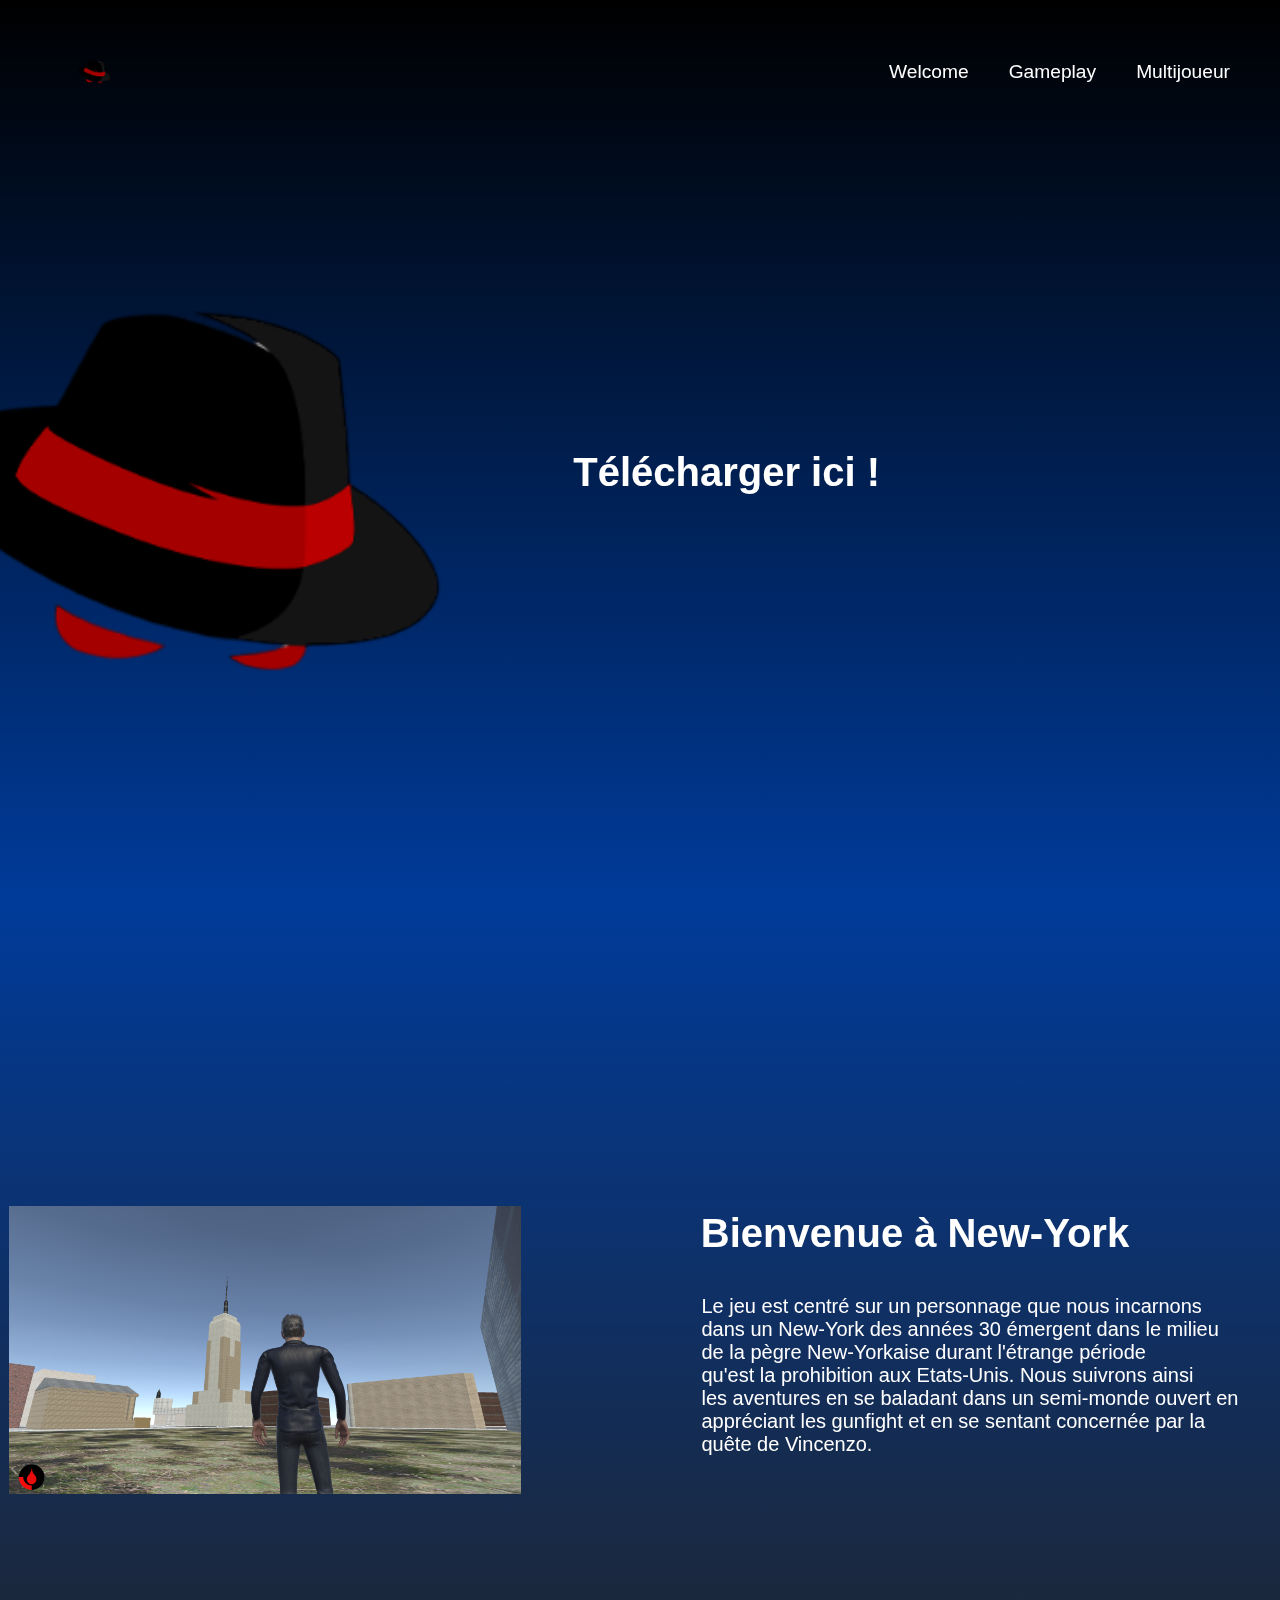
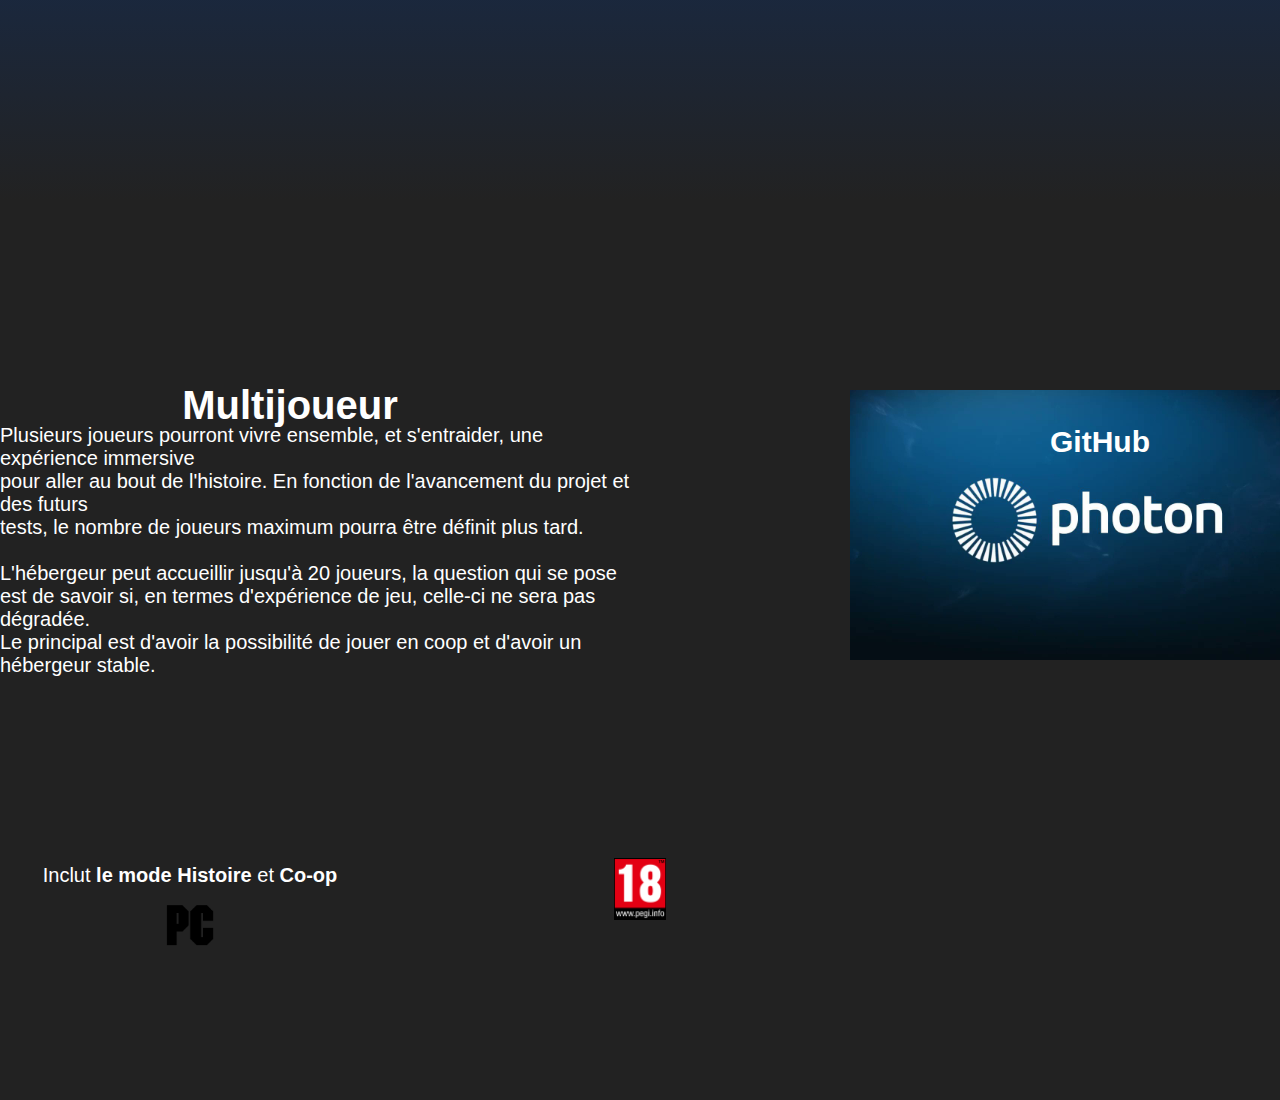
<file: index.html>
<!DOCTYPE html>
<html>
<head> 
	<title>Omerta</title>
	<meta charset="UTF-8">
	<link rel="stylesheet" type="text/css" href="style.css">
	<link rel="icon" href="logohaut.png">
</head>
<body>
	<header>
		<div class="logo">
			<img src="logo.png" alt="Logo">
		</div>
		<nav>
			<ul>
				<li><a href="#section1">Welcome</a></li>
				<li><a href="#section2">Gameplay</a></li>
				<li><a href="#section3">Multijoueur</a></li>
			</ul>
		</nav>
	</header>
	<main>
		<section id="section1">
			<div class = "buy">
					<ul> 
						<li><a href="setup" download="mysetup"><span><strong>Télécharger ici !</strong></span></a></li>
					</ul>
			</div>
			<img class="grandlogo" src="logo2.png">
		</section>
		<section id="section2">
			<img class="it" src="jeu.PNG">
			<h2 class = "title1">Bienvenue à New-York</h2>
        		<p2 class="welcome">
            		Le jeu est centré sur un personnage que nous incarnons<br>
            		dans un New-York des années 30 émergent dans le milieu<br>
            		de la pègre New-Yorkaise durant l'étrange période<br>
            		qu'est la prohibition aux Etats-Unis. Nous suivrons ainsi<br>
            		les aventures en se baladant dans un semi-monde ouvert en<br>
            		appréciant les gunfight et en se sentant concernée par la<br>
            		quête de Vincenzo.<br>
        		</p2>
		</section>
		<section id="section3">
			<img class="multi" src="photon.jpg">
			<h3>Multijoueur</h3>
			<p4>
				Plusieurs joueurs pourront vivre ensemble, et s'entraider, une expérience immersive <br>
				pour aller au bout de l'histoire. En fonction de l'avancement du projet et des futurs <br>
				tests, le nombre de joueurs maximum pourra être définit plus tard. <br>
				<br>
				L'hébergeur peut accueillir jusqu'à 20 joueurs, la question qui se pose <br>
				est de savoir si, en termes d'expérience de jeu, celle-ci ne sera pas dégradée. <br>
				Le principal est d'avoir la possibilité de jouer en coop et d'avoir un hébergeur stable.
			</p4>
			<p3>Inclut <strong>le mode Histoire</strong> et <strong>Co-op</strong></p3>
			<img class="pc" src="pclogo.png">
			<img class="pegi" src="pegi.png">
			<div class = "buy1">
				<ul>
					<li><a href="https://github.com/Julientxr1/Omerta-test"><strong>GitHub</strong></a></li>
				</ul>
			</div>
		</section>
	</main>
	<script src="script.js"></script>
</body>
</html>
</file>
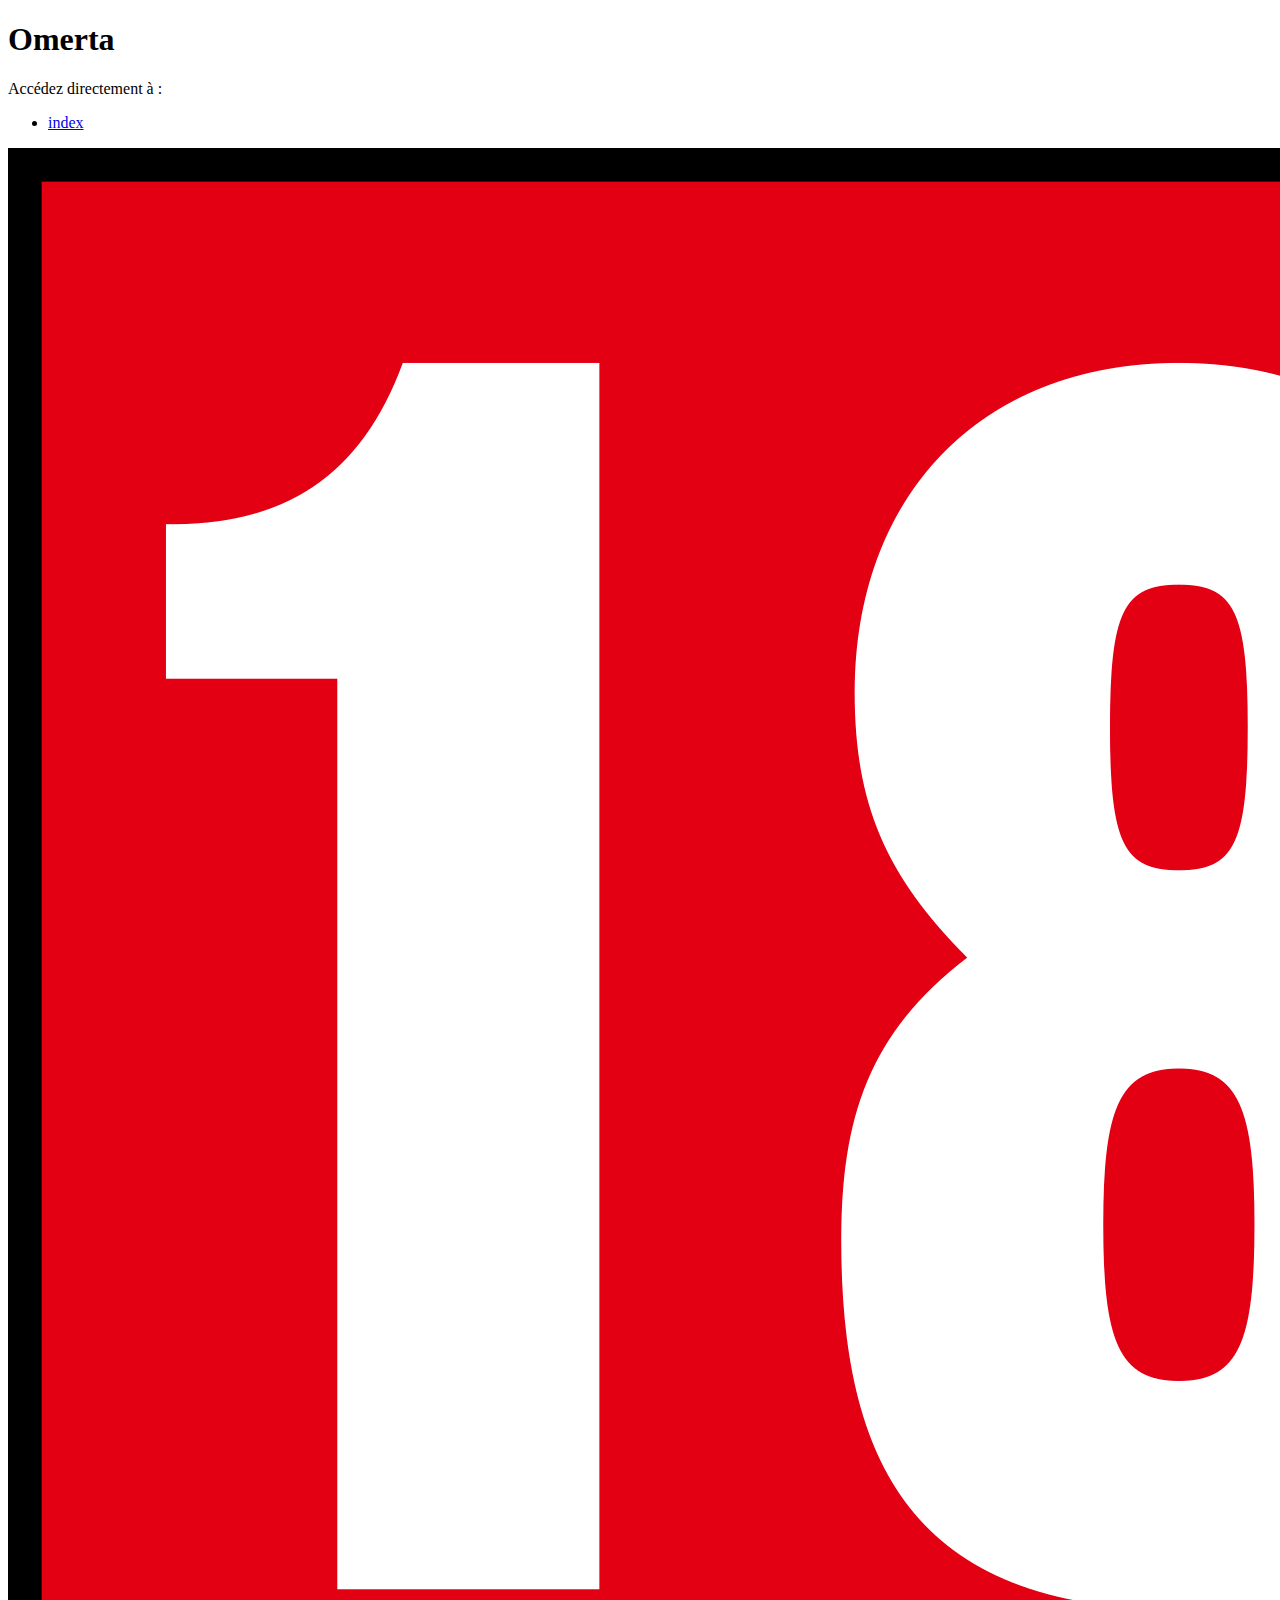
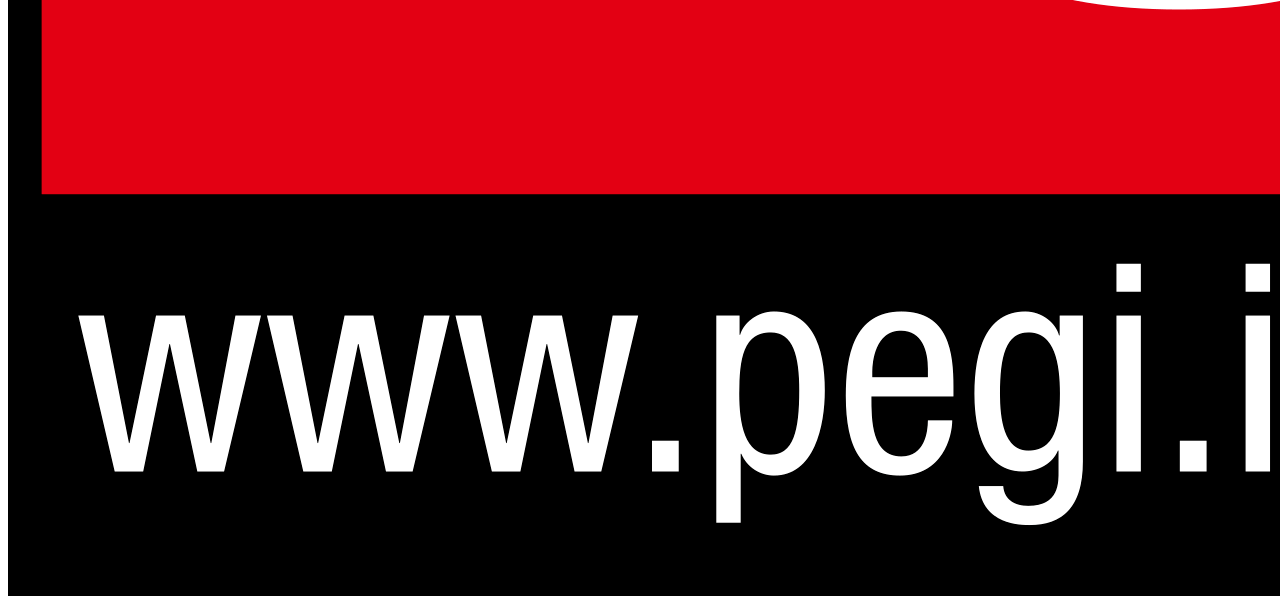
<file: FAQ.html>
<!DOCTYPE html>
<html lang="fr">
<head>
    <link rel="style" href="style.css">
    <link rel="icon" href="img/logo.png">
    <meta charset="UTF-8">
    <meta http-equiv="X-UA-Compatible" content="IE=edge">
    <meta name="viewport" content="width=device-width, initial-scale=1.0">
    <title>Omerta</title>
</head>
<body>
    <h1>Omerta</h1>
    <p>Accédez directement à :</p>
    <ul>
        <li><a href = "index.html">index</a></li>
    </ul>
    <img class="End" src="img/pegi.png" alt="Pegi 18">

</body>
</html>
</file>
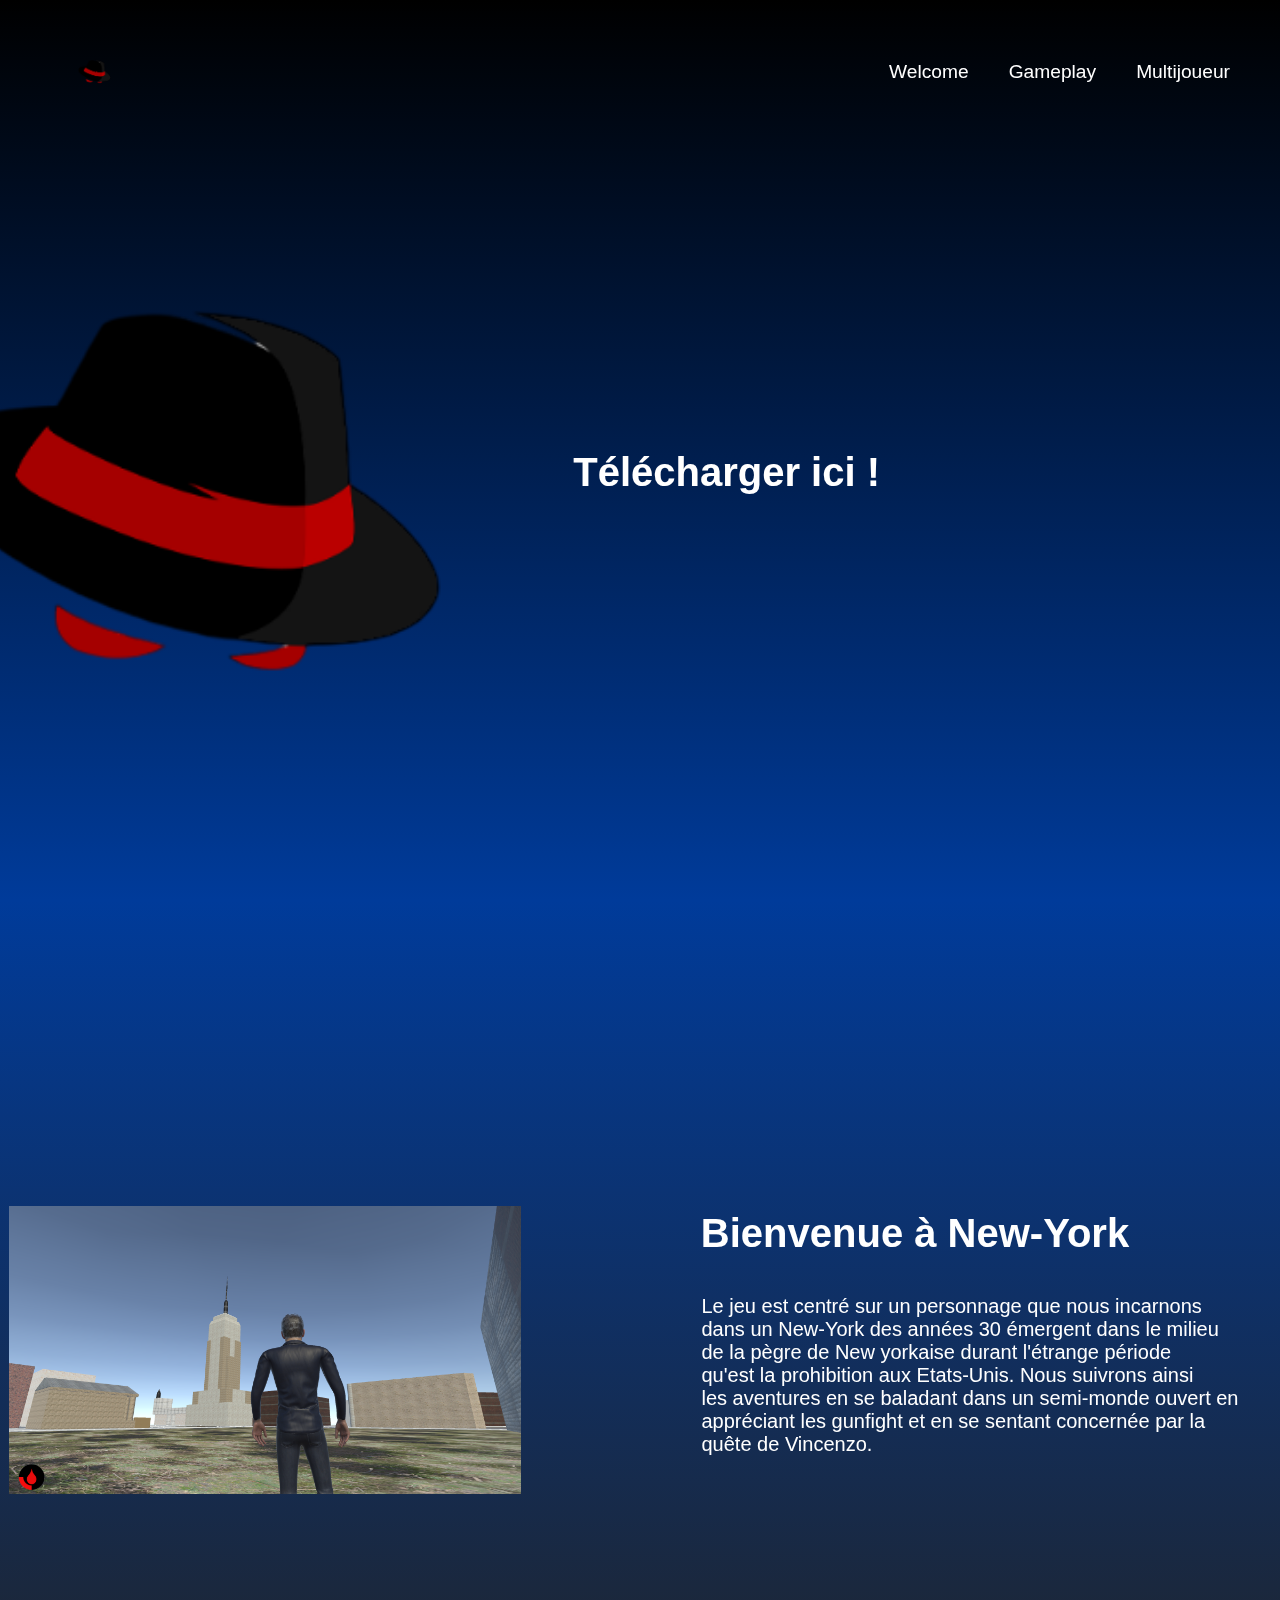
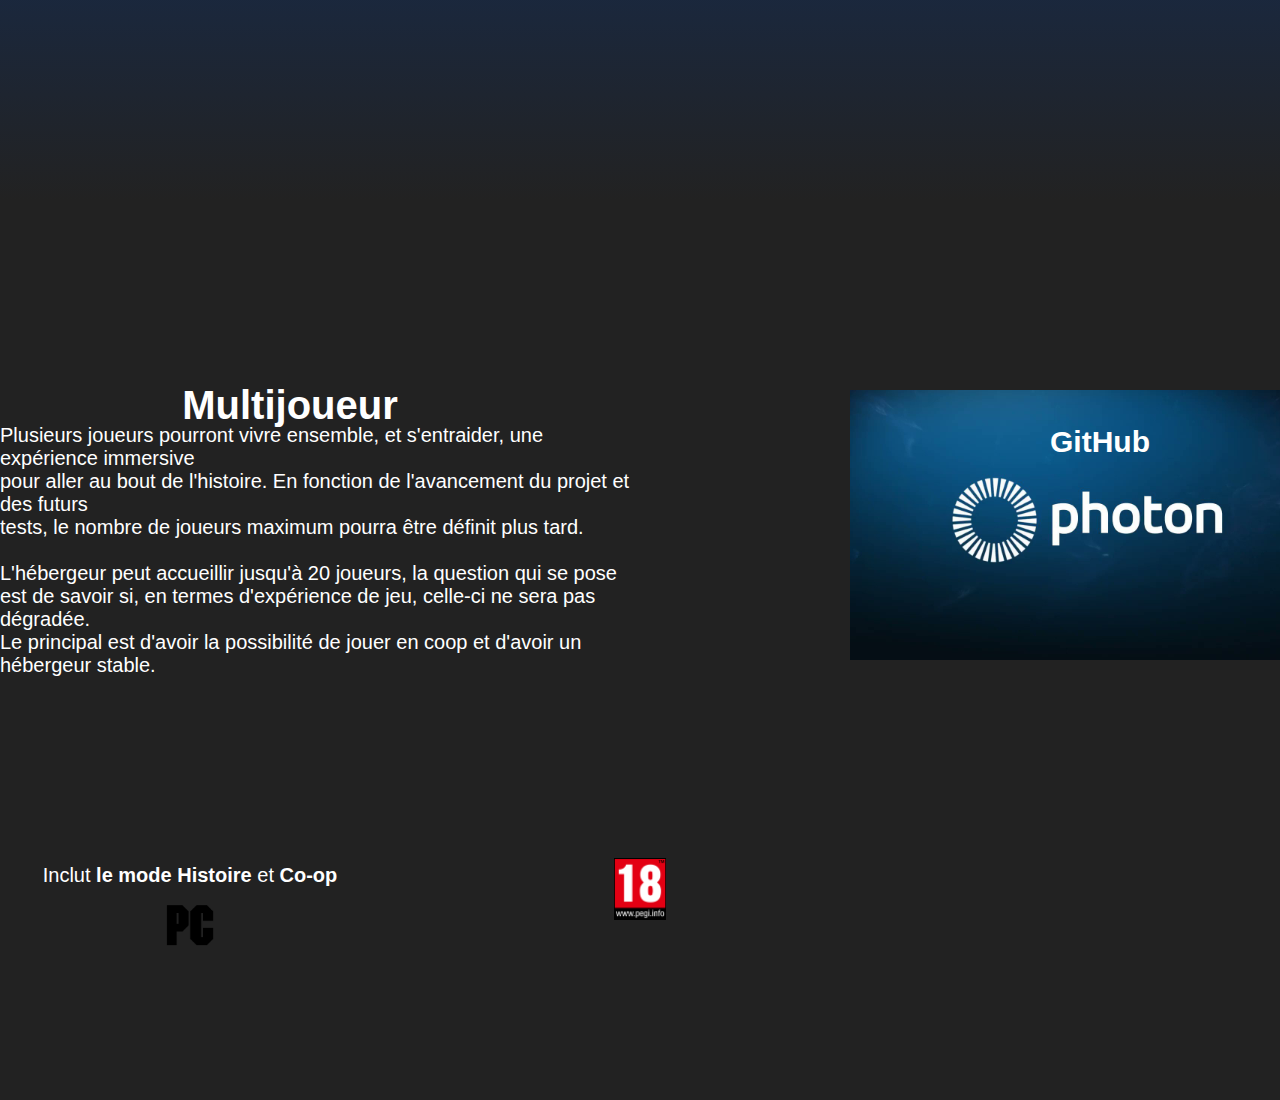
<file: main.html>
<!DOCTYPE html>
<html>
<head> 
	<title>Omerta</title>
	<meta charset="UTF-8">
	<link rel="stylesheet" type="text/css" href="style.css">
	<link rel="icon" href="logohaut.png">
</head>
<body>
	<header>
		<div class="logo">
			<img src="logo.png" alt="Logo">
		</div>
		<nav>
			<ul>
				<li><a href="#section1">Welcome</a></li>
				<li><a href="#section2">Gameplay</a></li>
				<li><a href="#section3">Multijoueur</a></li>
			</ul>
		</nav>
	</header>
	<main>
		<section id="section1">
			<div class = "buy">
					<ul>
						<li><a href="#"><span><strong>Télécharger ici !</strong></span></a></li>
					</ul>
			</div>
			<img class="grandlogo" src="logo2.png">
		</section>
		<section id="section2">
			<img class="it" src="jeu.PNG">
			<h2 class = "title1">Bienvenue à New-York</h2>
        		<p2 class="welcome">
            		Le jeu est centré sur un personnage que nous incarnons<br>
            		dans un New-York des années 30 émergent dans le milieu<br>
            		de la pègre de New yorkaise durant l'étrange période<br>
            		qu'est la prohibition aux Etats-Unis. Nous suivrons ainsi<br>
            		les aventures en se baladant dans un semi-monde ouvert en<br>
            		appréciant les gunfight et en se sentant concernée par la<br>
            		quête de Vincenzo.<br>
        		</p2>
		</section>
		<section id="section3">
			<img class="multi" src="photon.jpg">
			<h3>Multijoueur</h3>
			<p4>
				Plusieurs joueurs pourront vivre ensemble, et s'entraider, une expérience immersive <br>
				pour aller au bout de l'histoire. En fonction de l'avancement du projet et des futurs <br>
				tests, le nombre de joueurs maximum pourra être définit plus tard. <br>
				<br>
				L'hébergeur peut accueillir jusqu'à 20 joueurs, la question qui se pose <br>
				est de savoir si, en termes d'expérience de jeu, celle-ci ne sera pas dégradée. <br>
				Le principal est d'avoir la possibilité de jouer en coop et d'avoir un hébergeur stable.
			</p4>
			<p3>Inclut <strong>le mode Histoire</strong> et <strong>Co-op</strong></p3>
			<img class="pc" src="pclogo.png">
			<img class="pegi" src="pegi.png">
			<div class = "buy1">
				<ul>
					<li><a href="https://github.com/Julientxr1/Omerta-test"><strong>GitHub</strong></a></li>
				</ul>
			</div>
		</section>
	</main>
	<script src="script.js"></script>
</body>
</html>
</file>
<file: style.css>
body {
	margin: 0;
	padding: 0;
	font-family: sans-serif;
}

header {
	color: #000000;
	display: flex;
	justify-content: space-between;
	align-items: center;
	padding: 20px;
	position: fixed;
	top: 0;
	left: 0;
	right: 0;
	margin: 0 auto;
    background-color: transparent;
}

.logo img {
	height: 100px;
}

nav ul {
	display: flex;
	list-style: none;
	margin: 0;
	padding: 0;
}

nav li {
	margin-right: 20px;
}

nav a {
	color: #ffffff;
	text-decoration: none;
	font-size: 1.2em;
	padding: 10px;
}

nav a:hover {
	background-color: rgba(0, 0, 0, 0.2);
}

section {
	height: 100vh;
	display: flex;
	flex-direction: column;
	justify-content: center;
	align-items: center;
}

section h1 {
	font-size: 3em;
	margin-bottom: 20px;
	opacity: 0;
	transform: translateY(50px);
	transition: all 0.5s ease-in-out;
}

section p {
	font-size: 1.5em;
	text-align: center;
	opacity: 0;
	transform: translateY(50px);
	transition: all 0.5s ease-in-out;
}

#section1 {
	background: linear-gradient(#000000, #003b9a)
}

#section2 {
	background: linear-gradient(#003b9a, #222222);
}

#section3 {
	background-color: #222222;
}

.active {
	background-color: rgba(255, 10, 10, 0.2);
}

img.it{
	position: relative;
    width: 40%;
	margin-right: 750px;
}

.welcome{
	color: white;
	position: absolute;
	font-size: 20px;
	margin-right: -660px;
	margin-top: 50px;
}

.title1{
	position: absolute;
	color: #ffffff;
	font-size: 40px;
	margin-right: -550px;
	margin-top: -200px;
}

div.buy{
    font-size: 40px;
}

div.buy ul{
    display: flex;
    justify-content: center;
    align-items: center;
}
div.buy ul li{
    text-decoration: none;
    padding: 6px 15px;
    color:#ffffff;
    border-radius: 5px;
    list-style: none;
    margin-left: 50px;
}
div.buy ul li a{
    text-decoration: none;
    color:#ffffff;
    border-radius: 5px;
    position: absolute;
    top: 450px;
    right: 400px;
}
div.buy ul li a:hover
{
    background: #ffffff;
    color: #000000;
}

img.pegi{
	position: relative;
    width: 4%;
	margin-top: 550px;
}

img.pc{
	position: absolute;
    width: 4%;
	margin-top: 550px;
	margin-right: 900px;
}

.dl{
	position: relative;
	font-family: "Gill Sans", sans-serif;
	color: #ffffff;
	font-size: 40px;
	margin-right: 500px;
}

p3{
	color: white;
	position: absolute;
	font-size: 20px;
	margin-right: 900px;
	margin-top: 450px;
}

p4{
	color: white;
	position: absolute;
	font-size: 20px;
	margin-right: 650px;
	margin-top: -200px;
}

.logo1 img {
	position: absolute;
	margin-top: -500px;
	margin-left: -150px;
	height: 80%;
}

img.multi {
	position: absolute;
	margin-top: -250px;
	margin-left: 900px;
	height: 30%;
}


div.buy1{
	font-size: 30px;
	border: 5px, white;
}
div.buy1 ul{
    display: flex;
    justify-content: center;
    align-items: center;
}
div.buy1 ul li{
    text-decoration: none;
    padding: 6px 15px;
    color:#ffffff;
    border-radius: 5px;
    list-style: none;
    margin-left: 0px;
}
div.buy1 ul li a{
    text-decoration: none;
    color:#ffffff;
    border-radius: 5px;
    position: absolute;
    top: 2025px;
    left: 1050px;
}
div.buy1 ul li a:hover
{
    background: #ffffff;
    color: #000000;
}

h3{
	position: absolute;
	color: #ffffff;
	font-size: 40px;
	margin-right: 700px;
	margin-top: -450px;
}

img.grandlogo{
	position: absolute;
	height: 400px;
	margin-right: 900px;
	margin-top: 100px;
}
</file>
